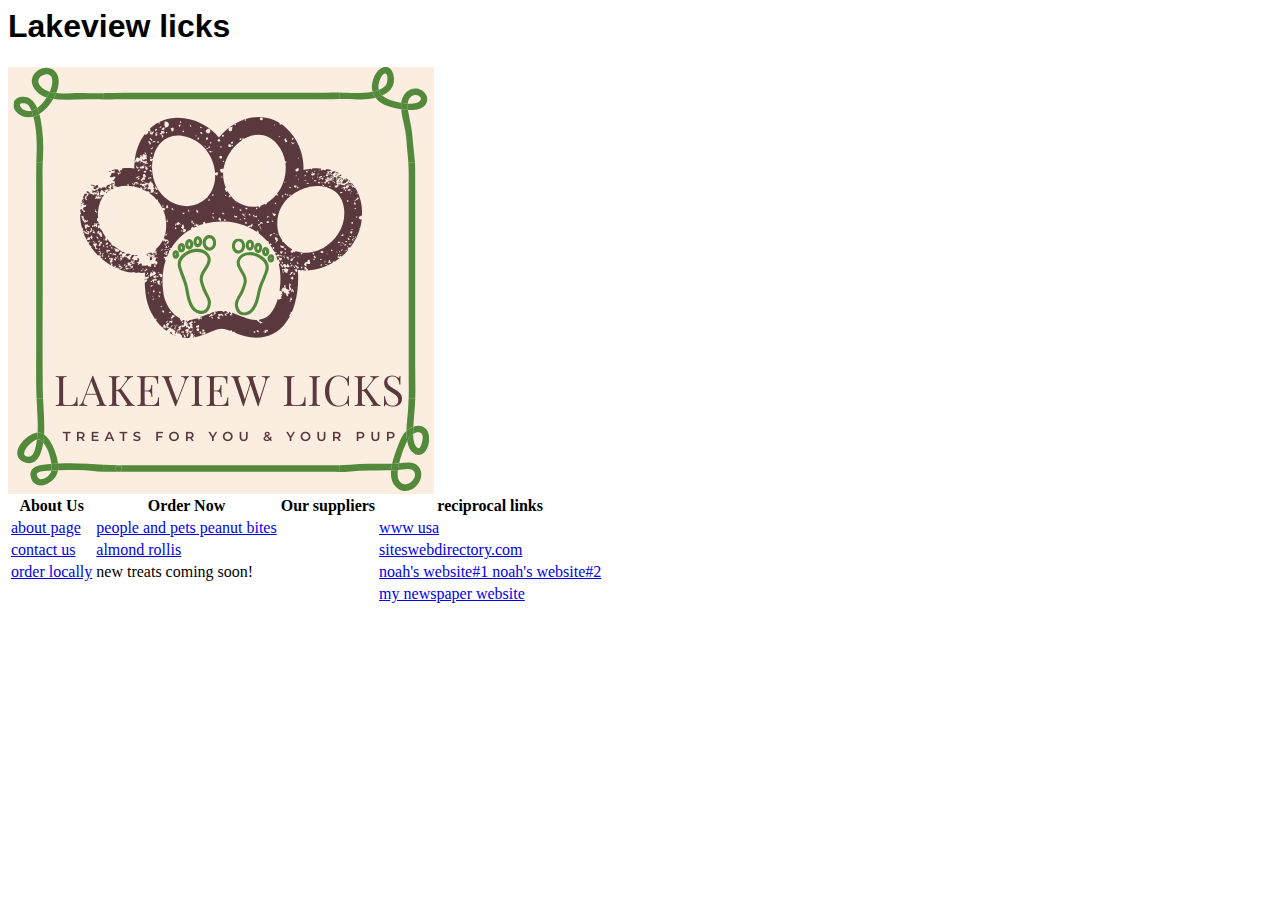
<file: index.html>
<!DOCTYPE html class="all">
<html lang=EN/us>
<head>
<title>Lakeview Licks | pet-human treats</title>
<meta name="lakeview licks | pet-human treats" content="we sell pet-human healthy treats you and your pet will love!">
  <meta charset="utf-8">
   <meta name="viewport" content="width=device-width, initial-scale=1">
<link rel="stylesheet" href="css.css">
  
</head>
<body>
  
<h1 id="heading1">Lakeview licks</h1>
<a href="https://lakeview-licks.github.io/"><img id="bar"  src="Logo.png" alt="lakeview licks logo"></a>
<div class="bottom">
  <table>
        <thead>
            <tr>
                <th>About Us</th>
                <th>Order Now</th>
                <th>Our suppliers</th>
              <th>reciprocal links</th>
            </tr>
        </thead>
        <tbody>
            <tr>
              <td><a href="about.html">about page</a></td>
              <td><a href="people-and-pets-peanut-bites.html">people and pets peanut bites</a></td>
              <td></td>
              <td><a href="https://www.usalistingdirectory.com/computers_and_internet/internet/">www usa</a></td>
            </tr>
            <tr>
              <td><a href="contact-us.html">contact us</a></td>
              <td><a href="almond-rollis.html">almond rollis</a></td>
              <td></td>
              <td><a href="http://www.siteswebdirectory.com/Computers_and_Internet/Programming/">siteswebdirectory.com</a></td>
            </tr>
            <tr>
              <td><a href="preorder.html">order locally</a></td>
                <td>new treats coming soon!</td>
                <td></td>
              <td><a href="https://noahpuckett99.wixsite.com/totallyawesome">noah's website#1  </a>
                <a href="https://noahpuckett99.github.io/">noah's website#2</a></td>
            </tr>
          <tr>
            <td></td>
            <td></td>
            <td></td>
            <td><a href="https://quarantine-chronicles.github.io/">my newspaper website</a></td>
          </tr>
        </tbody>
    </table>
  </div>
</body>
<html>
</file>
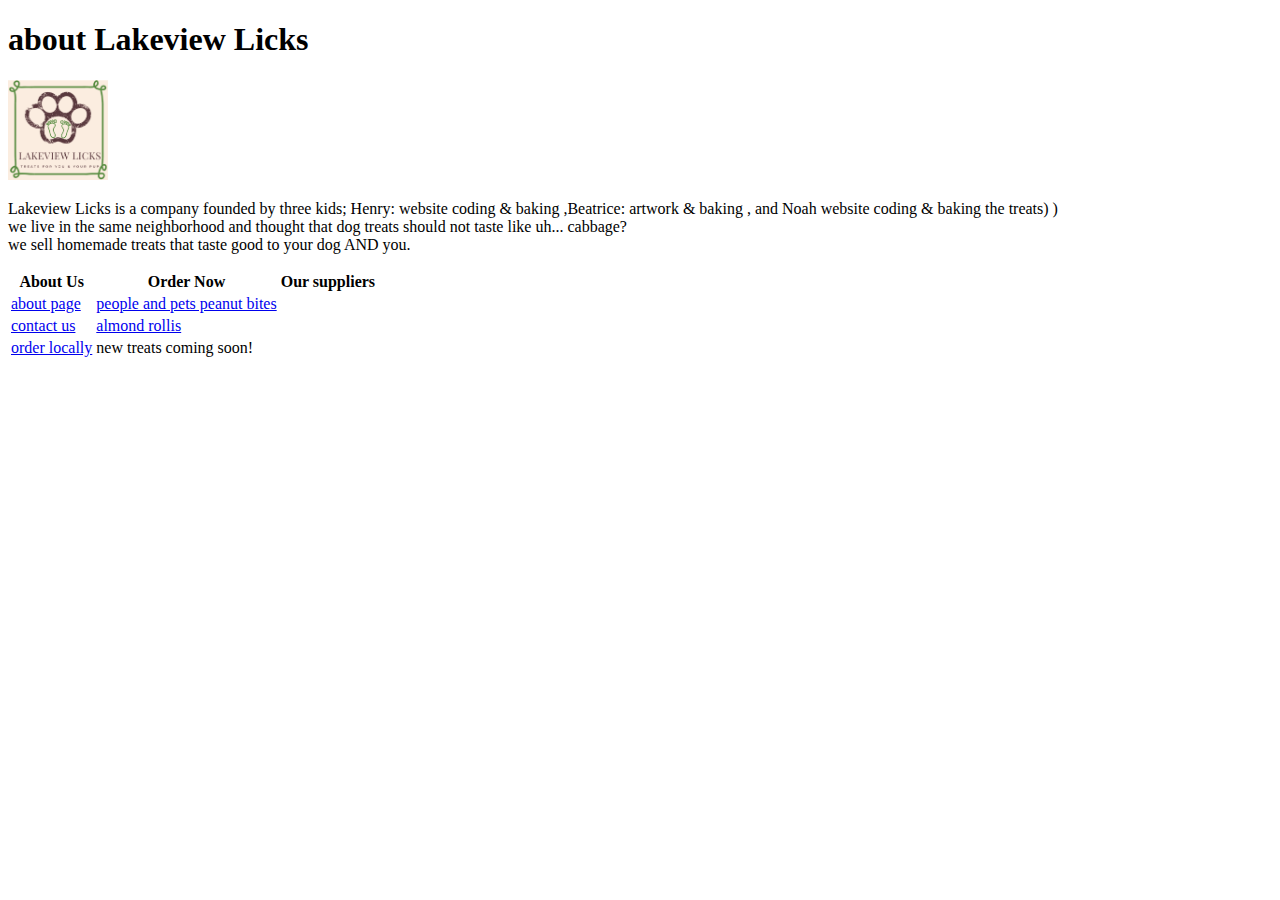
<file: about.html>
<!DOCTYPE html>
<html>
<head>
<title>about lakeview licks</title>
<meta name="about lakeview licks" content="learn more about lakeview licks" charset="utf-8">
<link rel="stylesheet" href="css.css">
</head>
<body>
<h1 class="heading1">about Lakeview Licks</h1>
  <a href="https://lakeview-licks.github.io/"><img id="bar"  src="Logo.png" alt="lakeview licks logo" height="100"></a>
<p id="about">
Lakeview Licks is a company founded by three kids; Henry: website coding & baking ,Beatrice: artwork & baking , and Noah website coding & baking  the treats) )<br>
we live in the same neighborhood and thought that dog treats should not taste like uh... cabbage?<br>
we sell homemade treats that taste good to your dog AND you.
  <div class="bottom">
<table>
        <thead>
            <tr>
                <th>About Us</th>
                <th>Order Now</th>
                <th>Our suppliers</th>
            </tr>
        </thead>
        <tbody>
            <tr>
              <td><a href="about.html">about page</a></td>
              <td><a href="people-and-pets-peanut-bites.html">people and pets peanut bites</a></td>
                <td></td>
            </tr>
            <tr>
              <td><a href="contact-us.html">contact us</a></td>
              <td><a href="almond-rollis.html">almond rollis</a></td>
                <td></td>
            </tr>
            <tr>
              <td><a href="preorder.html">order locally</a></td>
                <td>new treats coming soon!</td>
                <td></td>
            </tr>
        </tbody>
    </table>
  </div>
</body>
</html>
</file>
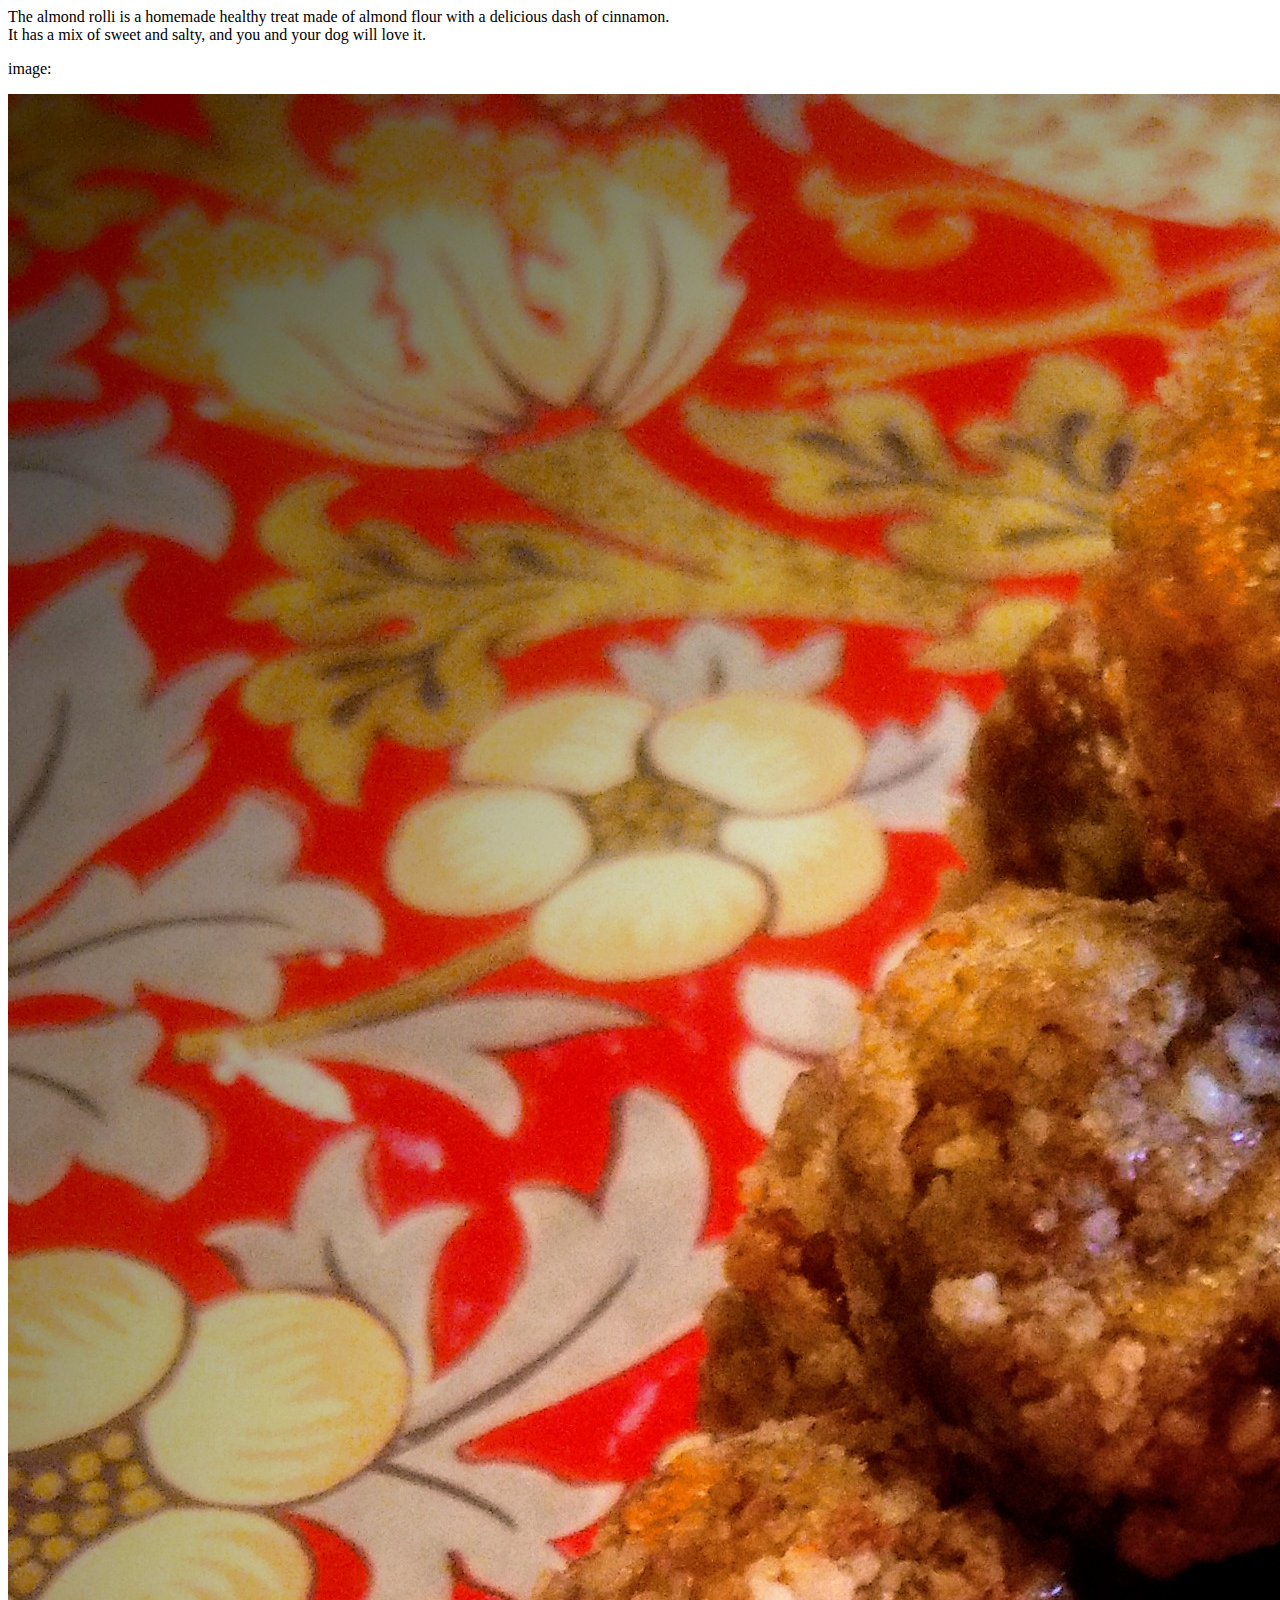
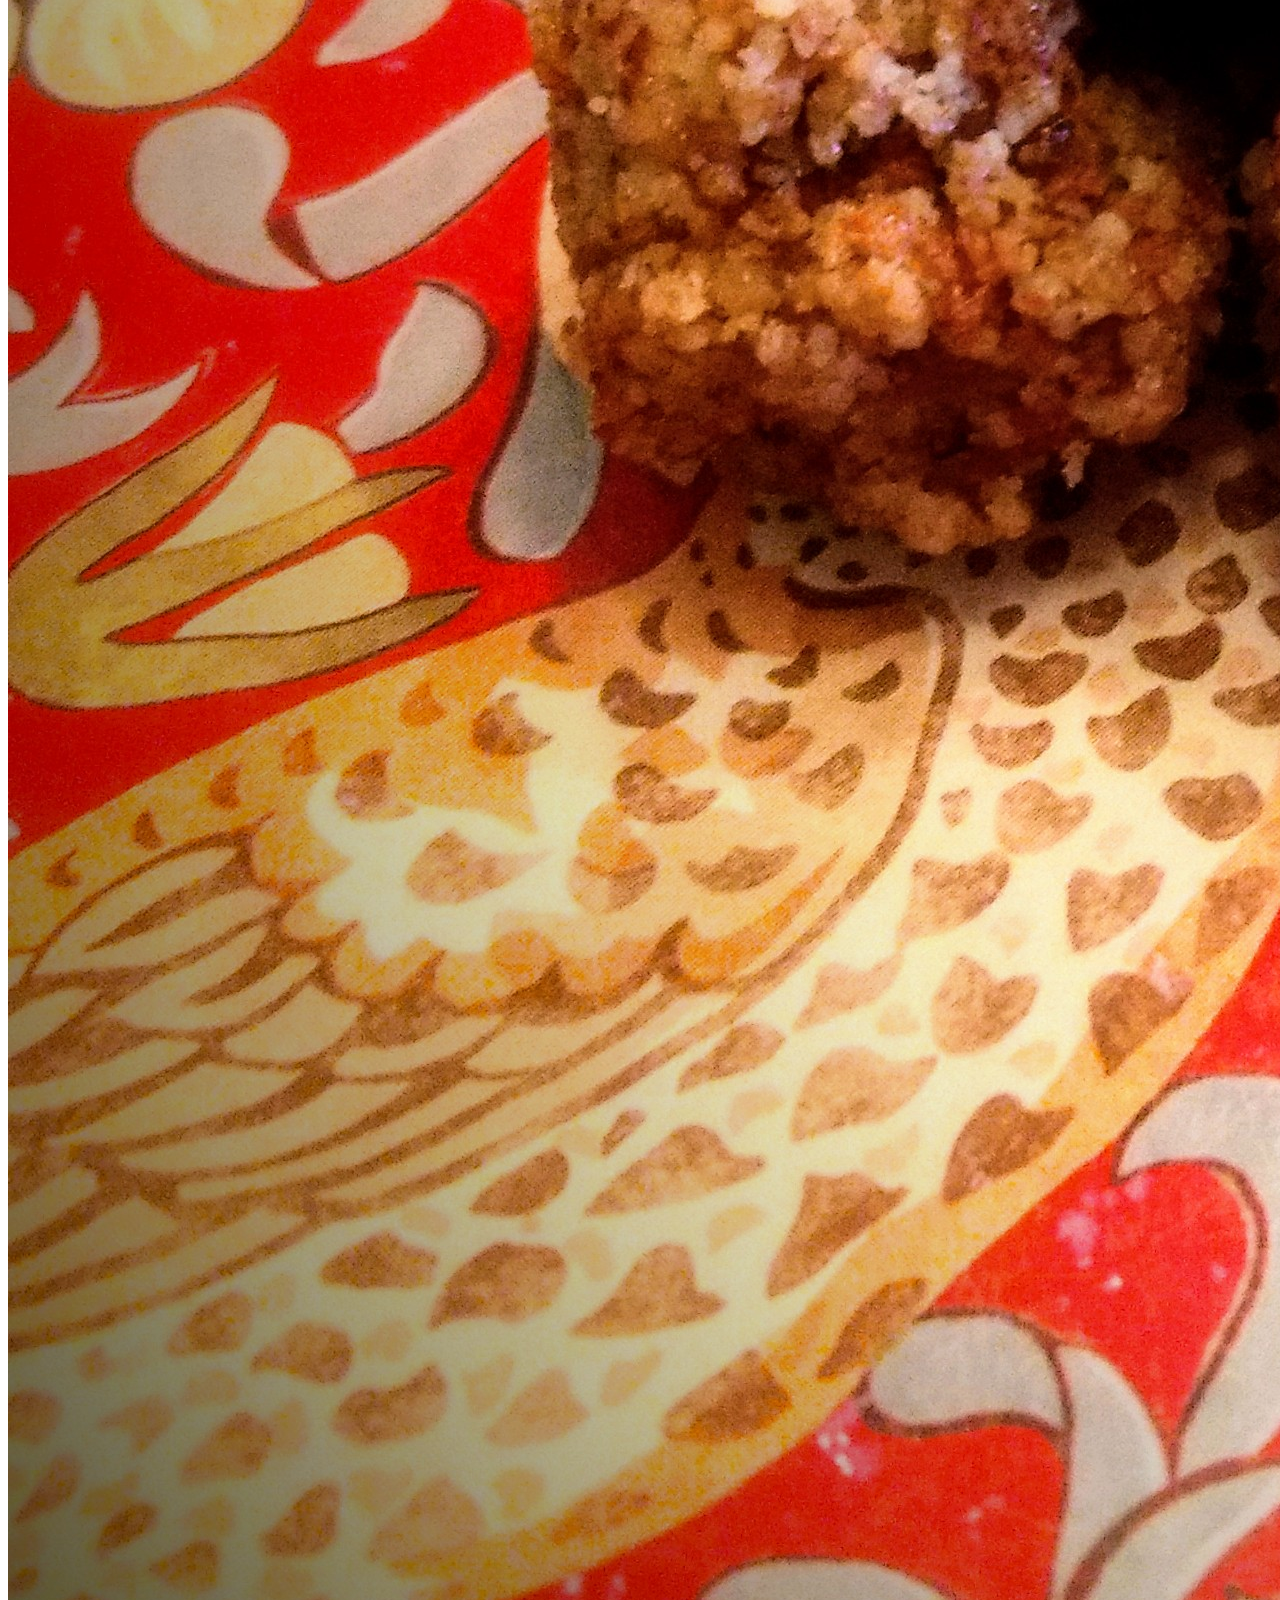
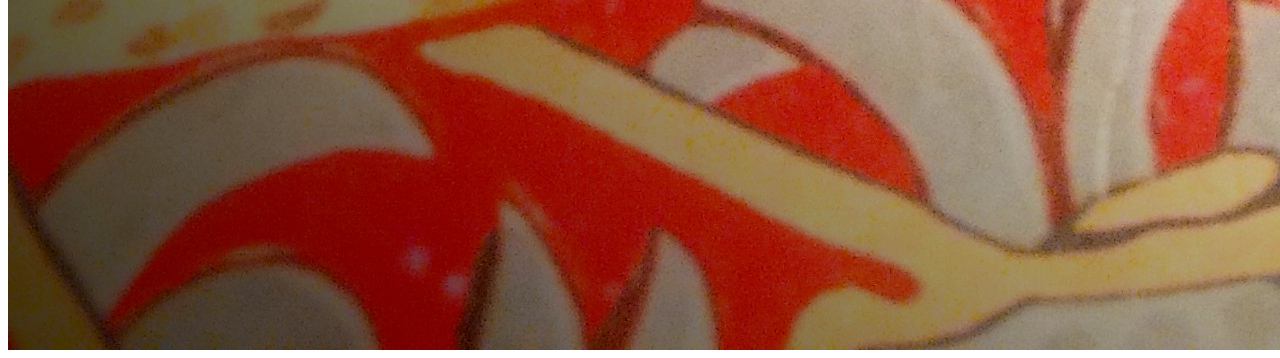
<file: almond-rolli.html>
<!DOCTYPE html class="all">
<html lang="en/US">
<head>
<title>almond rolli</title>
<meta name="almond rolli" content="about the almond rolli" charset="utf-8">
  <link rel="stylesheet" href="css.css">
  </head>
  <body>
    <div>
      <p>
        The almond rolli is a homemade healthy treat made of almond flour with a delicious dash of cinnamon.<br>
        It has a mix of sweet and salty, and you and your dog will love it.</p>
      <p style="font-family:roboto:">image:</p>
      <img src="treat pyramid.jpg" alt="almond rolli picture">
      
      
    </div>
  </body>
</html>
</file>
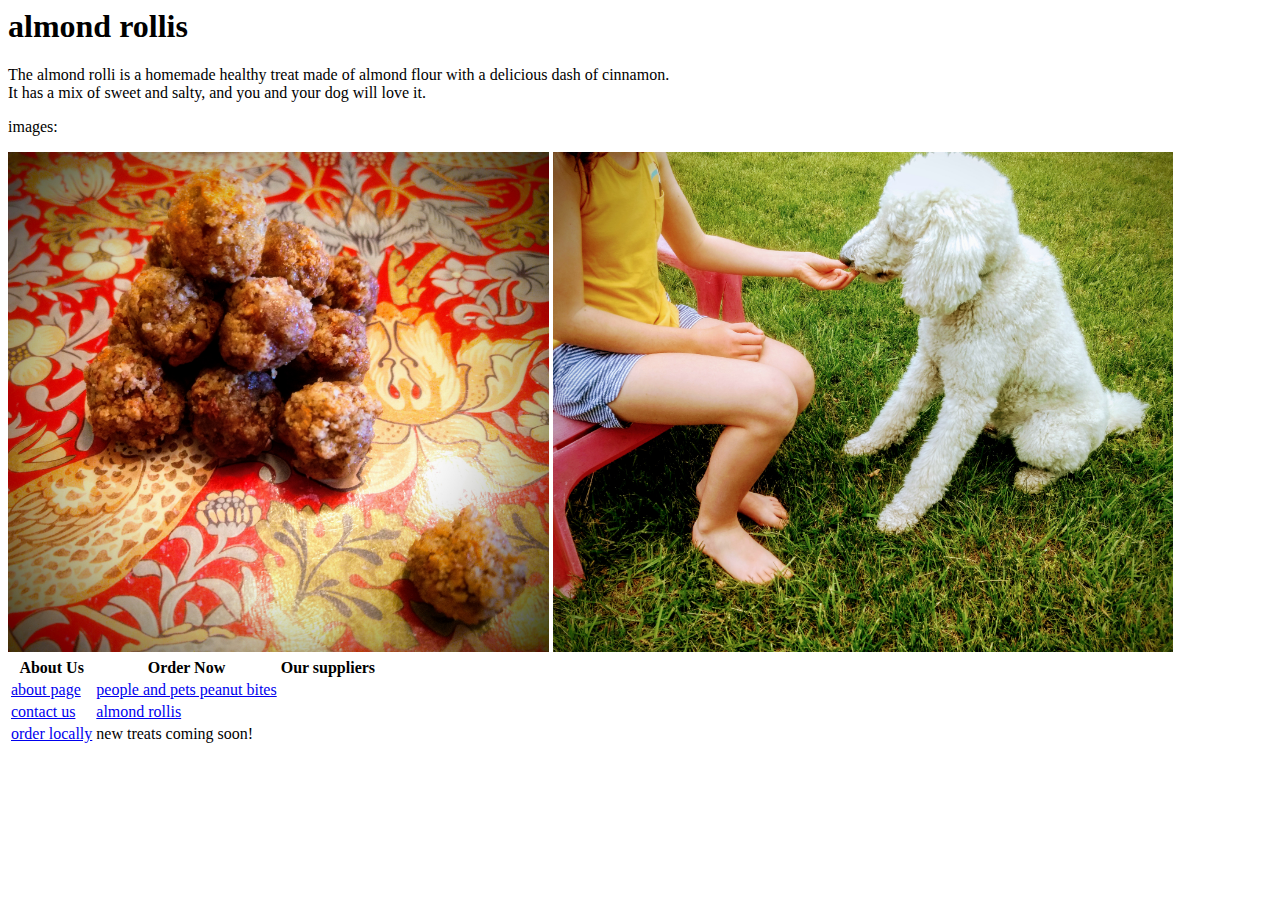
<file: almond-rollis.html>
<!DOCTYPE html class="all">
<html lang="en/US">
<head>
<title>almond rolli</title>
<meta name="almond rolli" content="about the almond rolli" charset="utf-8">
  <link rel="stylesheet" href="css.css">
  </head>
  <body>
    <h1 class="heading1">almond rollis</h1>
    <div>
      <p>
        The almond rolli is a homemade healthy treat made of almond flour with a delicious dash of cinnamon.<br>
        It has a mix of sweet and salty, and you and your dog will love it.</p>
      <p style="font-family:roboto:">images:</p>
      <img src="treat pyramid.jpg" alt="almond rolli picture" height="500">
      <img src="Bumbleeatingtreat.jpg" alt="dog enjoying an almond rolli" height="500">
      
      
    </div>
     <div class="bottom">
<table>
        <thead>
            <tr>
                <th>About Us</th>
                <th>Order Now</th>
                <th>Our suppliers</th>
            </tr>
        </thead>
        <tbody>
            <tr>
              <td><a href="about.html">about page</a></td>
              <td><a href="people-and-pets-peanut-bites.html">people and pets peanut bites</a></td>
                <td></td>
            </tr>
            <tr>
              <td><a href="contact-us.html">contact us</a></td>
              <td><a href="almond-rollis.html">almond rollis</a></td>
                <td></td>
            </tr>
            <tr>
              <td><a href="preorder.html">order locally</a></td>
                <td>new treats coming soon!</td>
                <td></td>
            </tr>
        </tbody>
    </table>
  </div>
  </body>
</html>
</file>
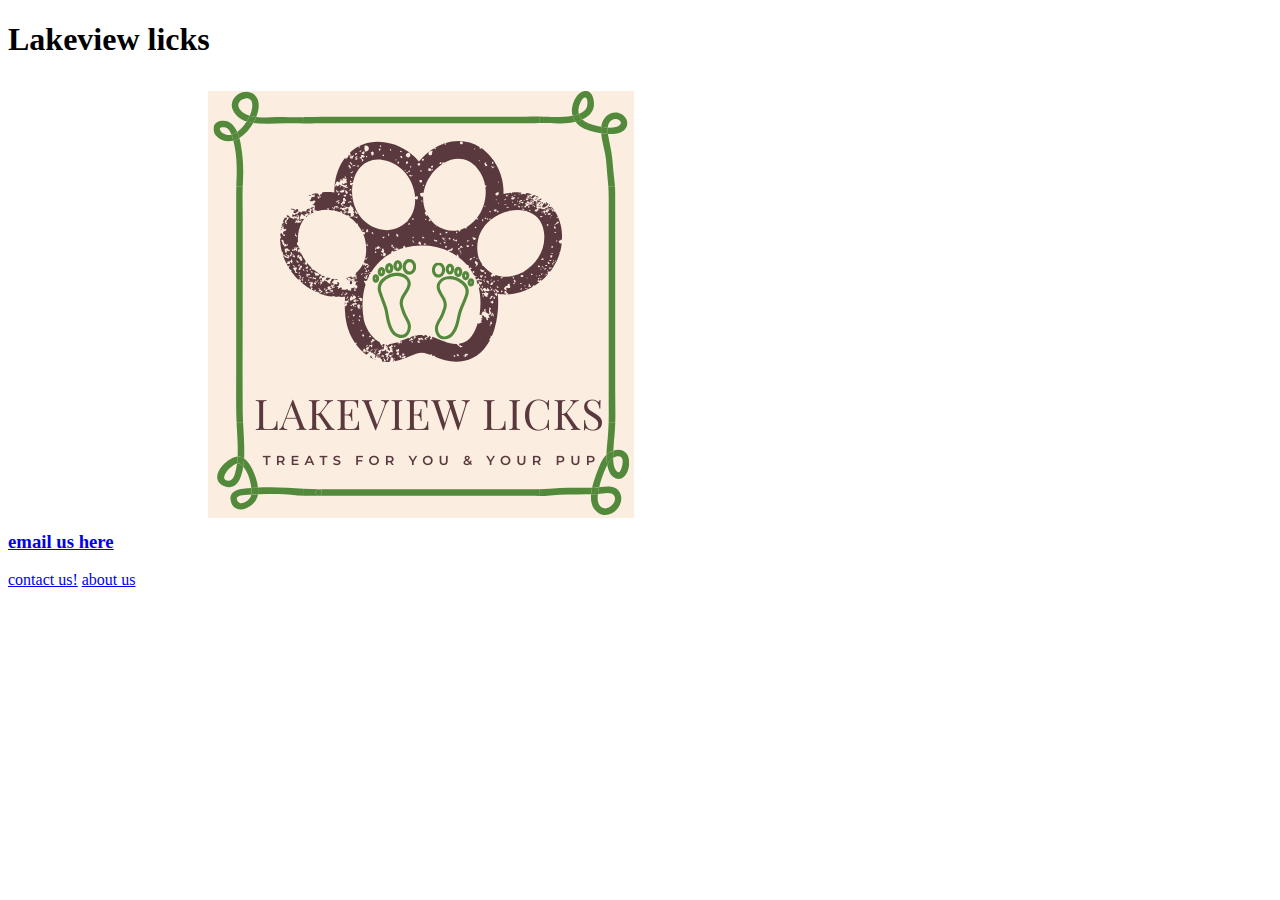
<file: contact-us.html>
<!DOCTYPE html>
<html lang="en/US">
<head>
<title>contact us!</title>
<meta name="email us!" content="email lakeview licks here!" charset="utf-8">
<style> .bottom {
   background-color: blue;
  }
  .heading1,.bottom {
    font-family: lobster,cornerstone,futura,boulder,arial,cursive;
  }
  #bar {
    position: relative;
    left: 200px;
    top: 10px;
     #email {
     font-family: lobster,cornerstone,futura,boulder,arial,cursive;
     
     }
</style>
</head>
<body>
<h1 id="heading1">Lakeview licks</h1>
<a href="https://lakeview-licks.github.io/"><img id="bar"  src="Logo.png" alt="lakeview licks logo"></a>
   <a class="email" href="mailto:hdrussell@outlook.com"><h3>email us here</h3></a>
<div id="bottom">
  <a href="contact-us.html">contact us!</a>
  <a href="about.html">about us</a>
  </div>
</body>
</html>
</file>
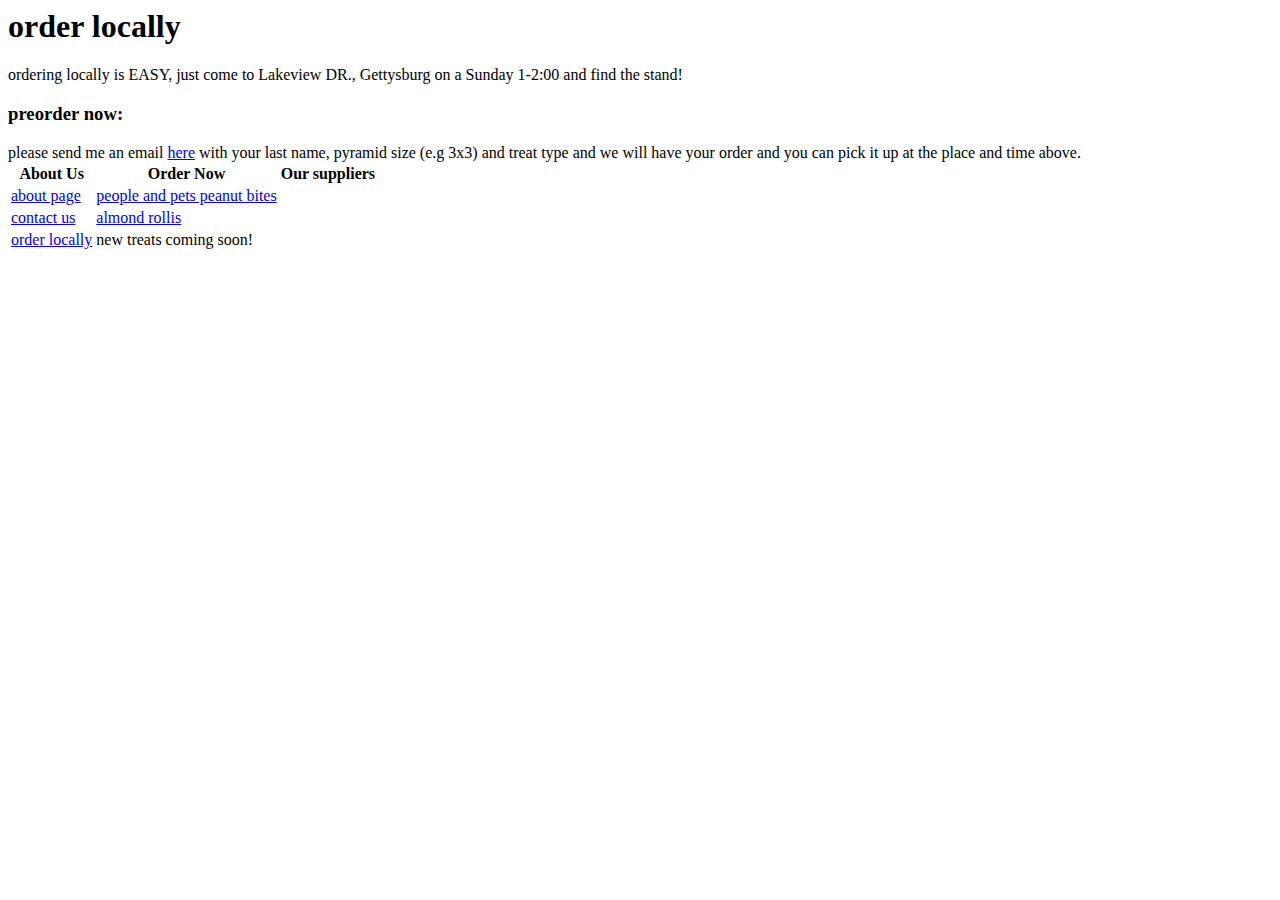
<file: order-locally.html>
<!DOCTYPE html class="all">
<html lang="en/US">
<head>
<title>order locally | Lakeview Licks</title>
<meta name="order locally | Lakeview Licks" content="click here to get food locally from Lakeview Licks" charset="utf-8">
<link rel="stylesheet" href="css.css">
</head>
<body>
<h1 class="heading1">order locally</h1>
ordering locally is EASY, just come to Lakeview DR., Gettysburg on a Sunday 1-2:00 and find the stand!
<h3 class="heading1">preorder now:</h3>
  please send me an email <a href="mailto:hdrussell@outlook.com">here</a> with your last name, pyramid size (e.g 3x3) and treat type and we
  will have your order and you can pick it up at the place and time above.
  <div class="bottom">
  <table>
        <thead>
            <tr>
                <th>About Us</th>
                <th>Order Now</th>
                <th>Our suppliers</th>
            </tr>
        </thead>
        <tbody>
            <tr>
              <td><a href="about.html">about page</a></td>
              <td><a href="people-and-pets-peanut-bites.html">people and pets peanut bites</a></td>
                <td></td>
            </tr>
            <tr>
              <td><a href="contact-us.html">contact us</a></td>
              <td><a href="almond-rollis.html">almond rollis</a></td>
                <td></td>
            </tr>
            <tr>
              <td><a href="order-locally.html">order locally</a></td>
                <td>new treats coming soon!</td>
                <td></td>
            </tr>
        </tbody>
    </table>
  </div>
</body>
</html>
</file>
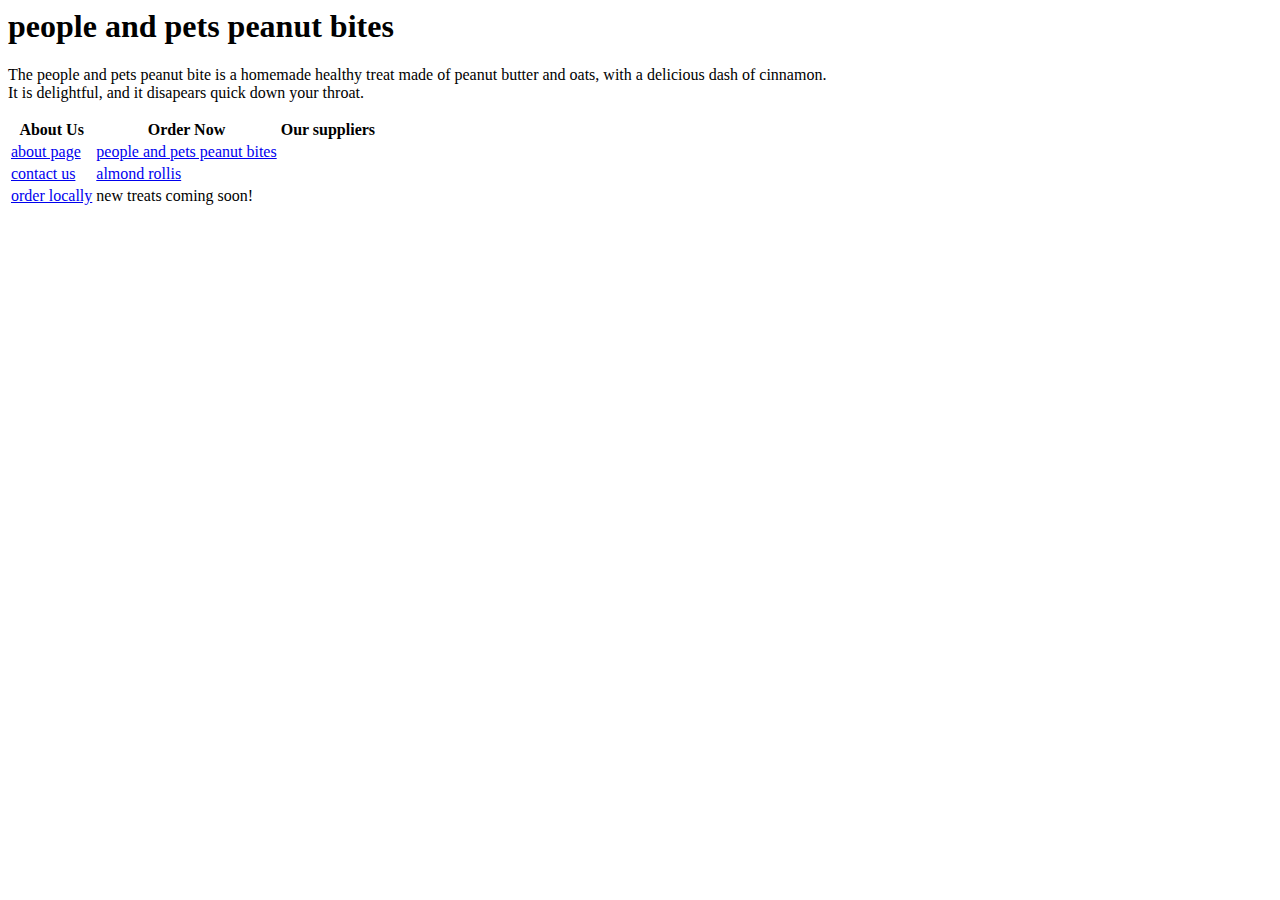
<file: people-and-pets-peanut-bites.html>
<!DOCTYPE html class="all">
<html lang="en/US">
<head>
<title>people and pets peanut bites</title>
<meta name="people and pets peanut bites" content="about the peopleand pets peanut bite" charset="utf-8">
  <link rel="stylesheet" href="css.css">
  </head>
  <body>
    <h1 class="heading1">people and pets peanut bites</h1>
    <div>
      <p>
        The people and pets peanut bite is a homemade healthy treat made of peanut butter and oats, with a delicious dash of cinnamon.<br>
        It is delightful, and it disapears quick down your throat.</p>
      <p style="font-family:roboto:"></p>
      

      
      
    </div>
     <div class="bottom">
<table>
        <thead>
            <tr>
                <th>About Us</th>
                <th>Order Now</th>
                <th>Our suppliers</th>
            </tr>
        </thead>
        <tbody>
            <tr>
              <td><a href="about.html">about page</a></td>
              <td><a href="people-and-pets-peanut-bites.html">people and pets peanut bites</a></td>
                <td></td>
            </tr>
            <tr>
              <td><a href="contact-us.html">contact us</a></td>
              <td><a href="almond-rollis.html">almond rollis</a></td>
                <td></td>
            </tr>
            <tr>
              <td><a href="order-locally.html">order locally</a></td>
                <td>new treats coming soon!</td>
                <td></td>
            </tr>
        </tbody>
    </table>
  </div>
  </body>
</html>
</file>
<file: css.css>
#heading1 {
    font-family: lobster,cornerstone,futura,boulder,arial,cursive;
  }
  .bar {
    position: relative;
    left: 200px;
    top: 10px;
  }
.about {
font-family: lobster,cornerstone,futura,boulder,helvetica,arial,cursive;
 
}
p {
 font-family: roboto;
}
#all {color: rgb(76,188,255)}
 #bottom {
   background: rgb(0,200,50);
  }
</file>
